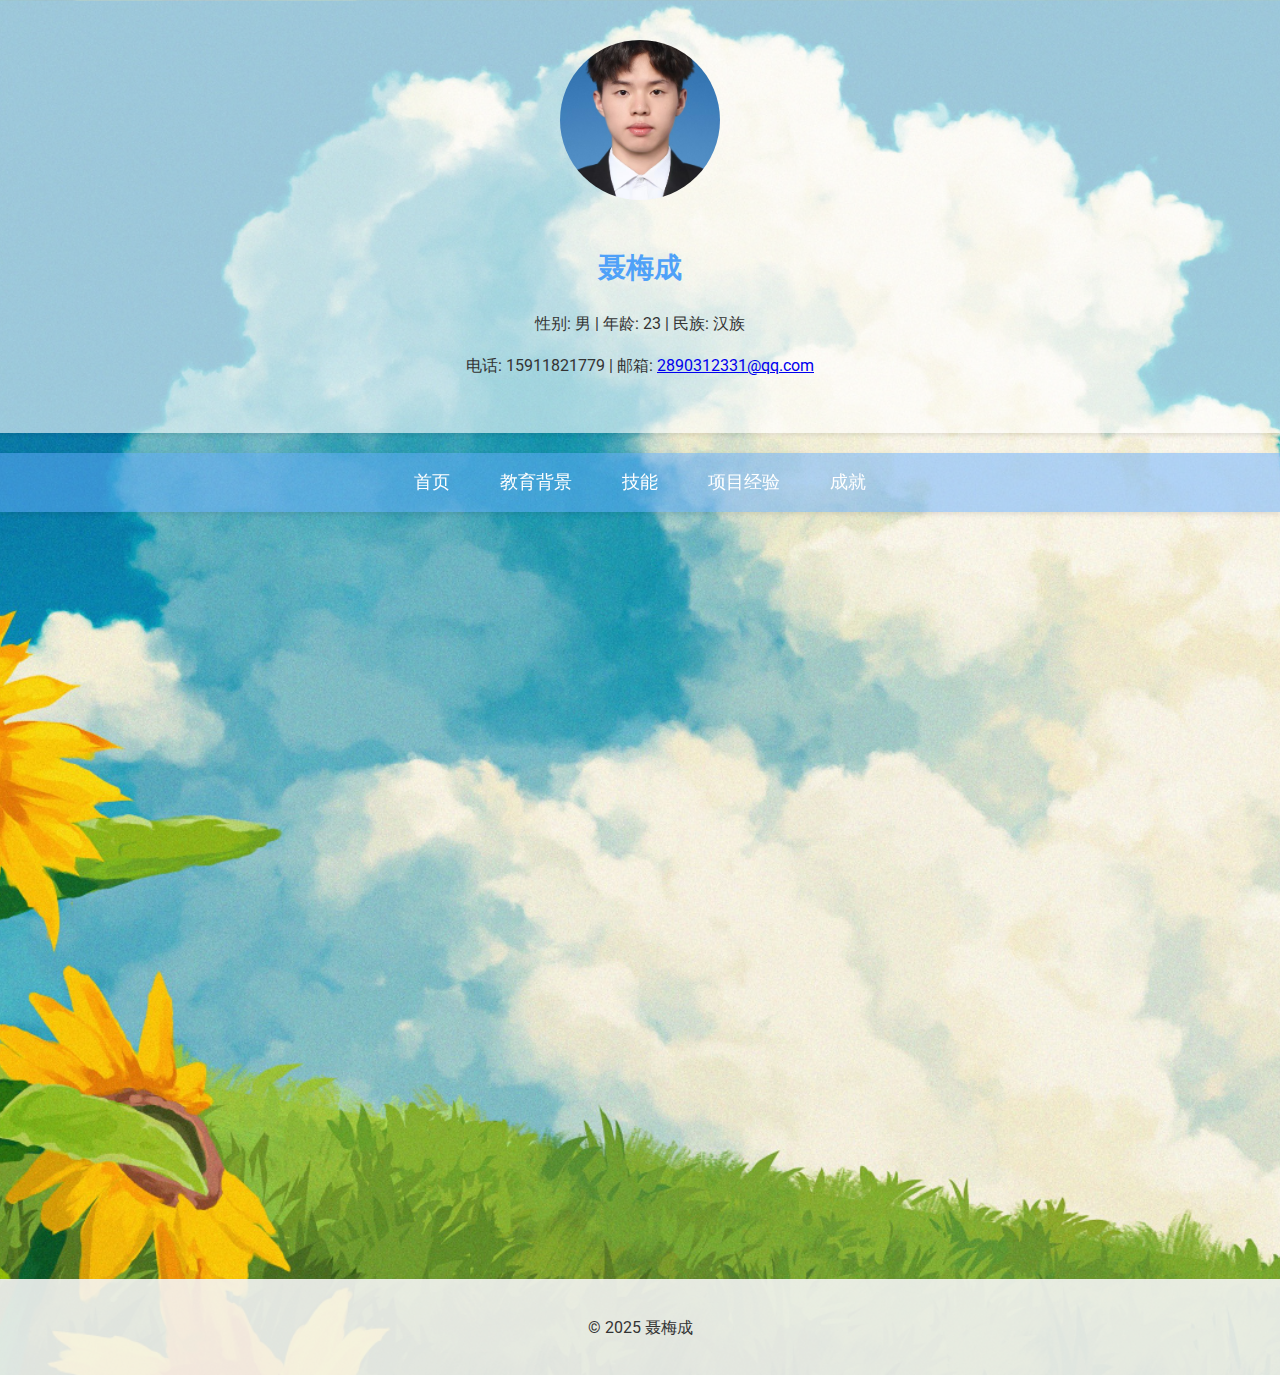
<file: index.html>
<!DOCTYPE html>
<html lang="zh">
<head>
    <meta charset="UTF-8">
    <meta name="viewport" content="width=device-width, initial-scale=1.0">
    <title>聂梅成的个人网站</title>
    <link href="https://fonts.googleapis.com/css2?family=Roboto:wght@400;700&display=swap" rel="stylesheet">
    <link rel="stylesheet" href="https://cdnjs.cloudflare.com/ajax/libs/font-awesome/5.15.4/css/all.min.css">
    <link rel="stylesheet" href="styles.css">
</head>
<body>
    <header>
        <img src="images/profile.jpg" alt="聂梅成" class="profile-picture">
        <h1>聂梅成</h1>
        <p>性别: 男 | 年龄: 23 | 民族: 汉族</p>
        <p>电话: 15911821779 | 邮箱: <a href="mailto:2890312331@qq.com">2890312331@qq.com</a></p>
    </header>
    <nav>
        <ul>
            <li><a href="index.html">首页</a></li>
            <li><a href="education.html">教育背景</a></li>
            <li><a href="skills.html">技能</a></li>
            <li><a href="projects.html">项目经验</a></li>
            <li><a href="achievements.html">成就</a></li>
        </ul>
    </nav>
    <main>
        <section id="interests">
            <h2><i class="fas fa-heart"></i> 兴趣爱好</h2>
            <p>热爱编程与 HarmonyOS 开发，享受通过代码解决复杂问题的乐趣，曾独立优化应用加载速度提升25%，被导师称为“技术创新先锋”。</p>
            <p>热衷篮球运动，多次带领团队在校内联赛中荣获前三名，展现出色的团队协作与领导力；同时热爱自然探索，经常徒步拍摄风景，灵感启发我的创意设计，完美平衡学习与生活节奏。</p>
        </section>
        <section id="self-evaluation">
            <h2><i class="fas fa-user-check"></i> 自我评价</h2>
            <p>具备卓越的责任心与细致的工作态度，熟练掌握办公自动化软件（如Word、Excel、Photoshop），曾为校内活动设计获奖宣传材料，效率提升30%。在高压力环境下保持专注与高效，分析与解决问题的能力出众，曾在团队项目中提出创新方案，缩短开发周期20%，获评“最佳问题解决者”。</p>
            <p>勤奋好学，动手能力极强，主动钻研新技术，主导多个HarmonyOS项目并荣获校内创新奖。适应能力突出，勇于迎接挑战，多次在跨部门协作中展现坚毅不拔的精神，成功推动项目落地。此外，富有社会责任感，担任班级团支部书记期间组织活动参与率达95%，被誉为“团队核心驱动力”。</p>
        </section>
    </main>
    <footer>
        <p>© 2025 聂梅成</p>
        <button id="backToTop">返回顶部</button>
    </footer>
    <script src="script.js"></script>
</body>
</html>
</file>
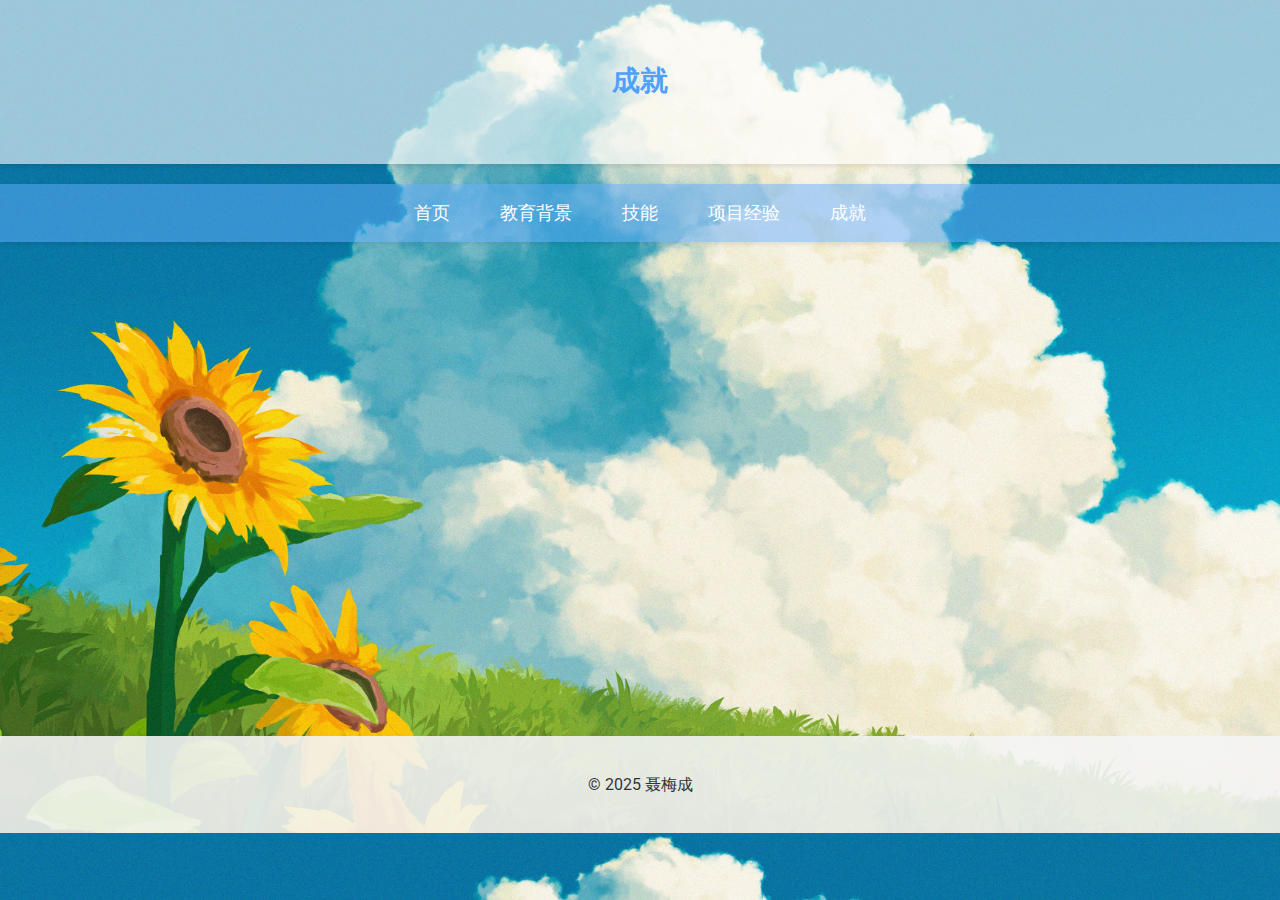
<file: achievements.html>
<!DOCTYPE html>
<html lang="zh">
<head>
    <meta charset="UTF-8">
    <meta name="viewport" content="width=device-width, initial-scale=1.0">
    <title>成就 - 聂梅成的个人网站</title>
    <link href="https://fonts.googleapis.com/css2?family=Roboto:wght@400;700&display=swap" rel="stylesheet">
    <link rel="stylesheet" href="https://cdnjs.cloudflare.com/ajax/libs/font-awesome/5.15.4/css/all.min.css">
    <link rel="stylesheet" href="styles.css">
</head>
<body>
    <header>
        <h1>成就</h1>
    </header>
    <nav>
        <ul>
            <li><a href="index.html">首页</a></li>
            <li><a href="education.html">教育背景</a></li>
            <li><a href="skills.html">技能</a></li>
            <li><a href="projects.html">项目经验</a></li>
            <li><a href="achievements.html">成就</a></li>
        </ul>
    </nav>
    <main>
        <section>
            <h2><i class="fas fa-trophy"></i> 成就</h2>
            <ul>
                <li>积极组织并参与各类团体活动，2024年度荣获昆明文理学院“优秀共青团干部”（校级）称号，个人策划的活动多次获评“最佳组织奖”，展现卓越的领导与协调能力。</li>
                <li>成功策划并组织“编程公益行”活动，联合社区开展技术科普讲座与培训，吸引超100人参与，活动反响热烈，被当地媒体报道，树立了技术公益的标杆形象。</li>
                <li>带领班级荣获校级“五四红旗团支部”称号，通过创新活动形式将班级参与率从50%提升至90%，优化团队协作效率达40%，被校领导誉为“团建典范”。</li>
                <li>主导校内HarmonyOS开发竞赛团队，带领5人小组荣获一等奖，个人技术方案获评“最具创新性”，项目成果被推荐至省级展示，彰显技术与领导双重实力。</li>
            </ul>
        </section>
    </main>
    <footer>
        <p>© 2025 聂梅成</p>
        <button id="backToTop">返回顶部</button>
    </footer>
    <script src="script.js"></script>
</body>
</html>
</file>
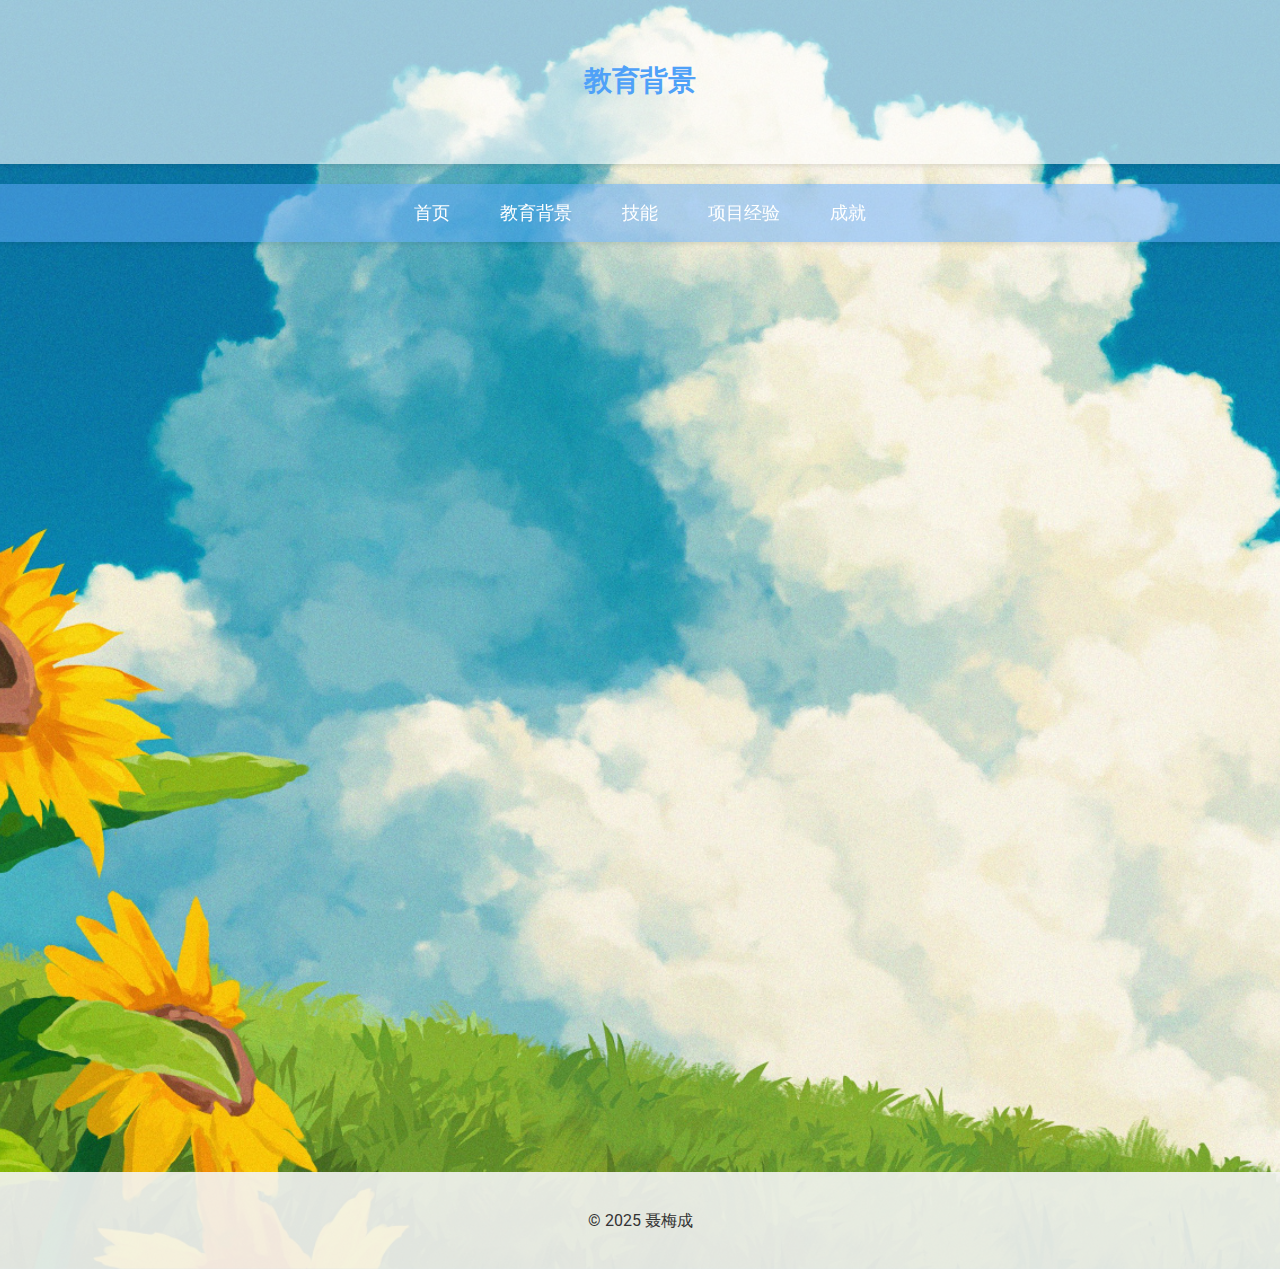
<file: education.html>
<!DOCTYPE html>
<html lang="zh">
<head>
    <meta charset="UTF-8">
    <meta name="viewport" content="width=device-width, initial-scale=1.0">
    <title>教育背景 - 聂梅成的个人网站</title>
    <link href="https://fonts.googleapis.com/css2?family=Roboto:wght@400;700&display=swap" rel="stylesheet">
    <link rel="stylesheet" href="https://cdnjs.cloudflare.com/ajax/libs/font-awesome/5.15.4/css/all.min.css">
    <link rel="stylesheet" href="styles.css">
</head>
<body>
    <header>
        <h1>教育背景</h1>
    </header>
    <nav>
        <ul>
            <li><a href="index.html">首页</a></li>
            <li><a href="education.html">教育背景</a></li>
            <li><a href="skills.html">技能</a></li>
            <li><a href="projects.html">项目经验</a></li>
            <li><a href="achievements.html">成就</a></li>
        </ul>
    </nav>
    <main>
        <section>
            <h2><i class="fas fa-graduation-cap"></i> 教育背景</h2>
            <p>2021年9月 - 现在</p>
            <p>学校: 昆明文理学院</p>
            <p>职务：团支部书记</p>
            <p>专业: 计算机科学与技术 (本科)</p>
            <p>主修课程：数据结构、计算机网络、操作系统、数据库原理、计算机图形学、软件工程、编译原理、算法设计与分析、计算机组成原理、计算机安全、数字电路与逻辑设计、面向对象程序设计、网页设计、Android程序设计</p>
            <p>校园经历：参加过昆明文理学院绘画社团，并且担任社团副社长</p>
        </section>
        <section>
            <h2><i class="fas fa-graduation-cap"></i> 教育背景</h2>
            <p>2018年9月 - 2021年7月</p>
            <p>学校: 大关县第一中学</p>
            <p>职务：班长</p>
            <p>主修课程：语文、数学、英语、物理、化学、生物</p>
            <p>校园经历：参加过大关县第一中学象棋比赛，并获得第一名</p>
        </section>
    </main>
    <footer>
        <p>© 2025 聂梅成</p>
        <button id="backToTop">返回顶部</button>
    </footer>
    <script src="script.js"></script>
</body>
</html>
</file>
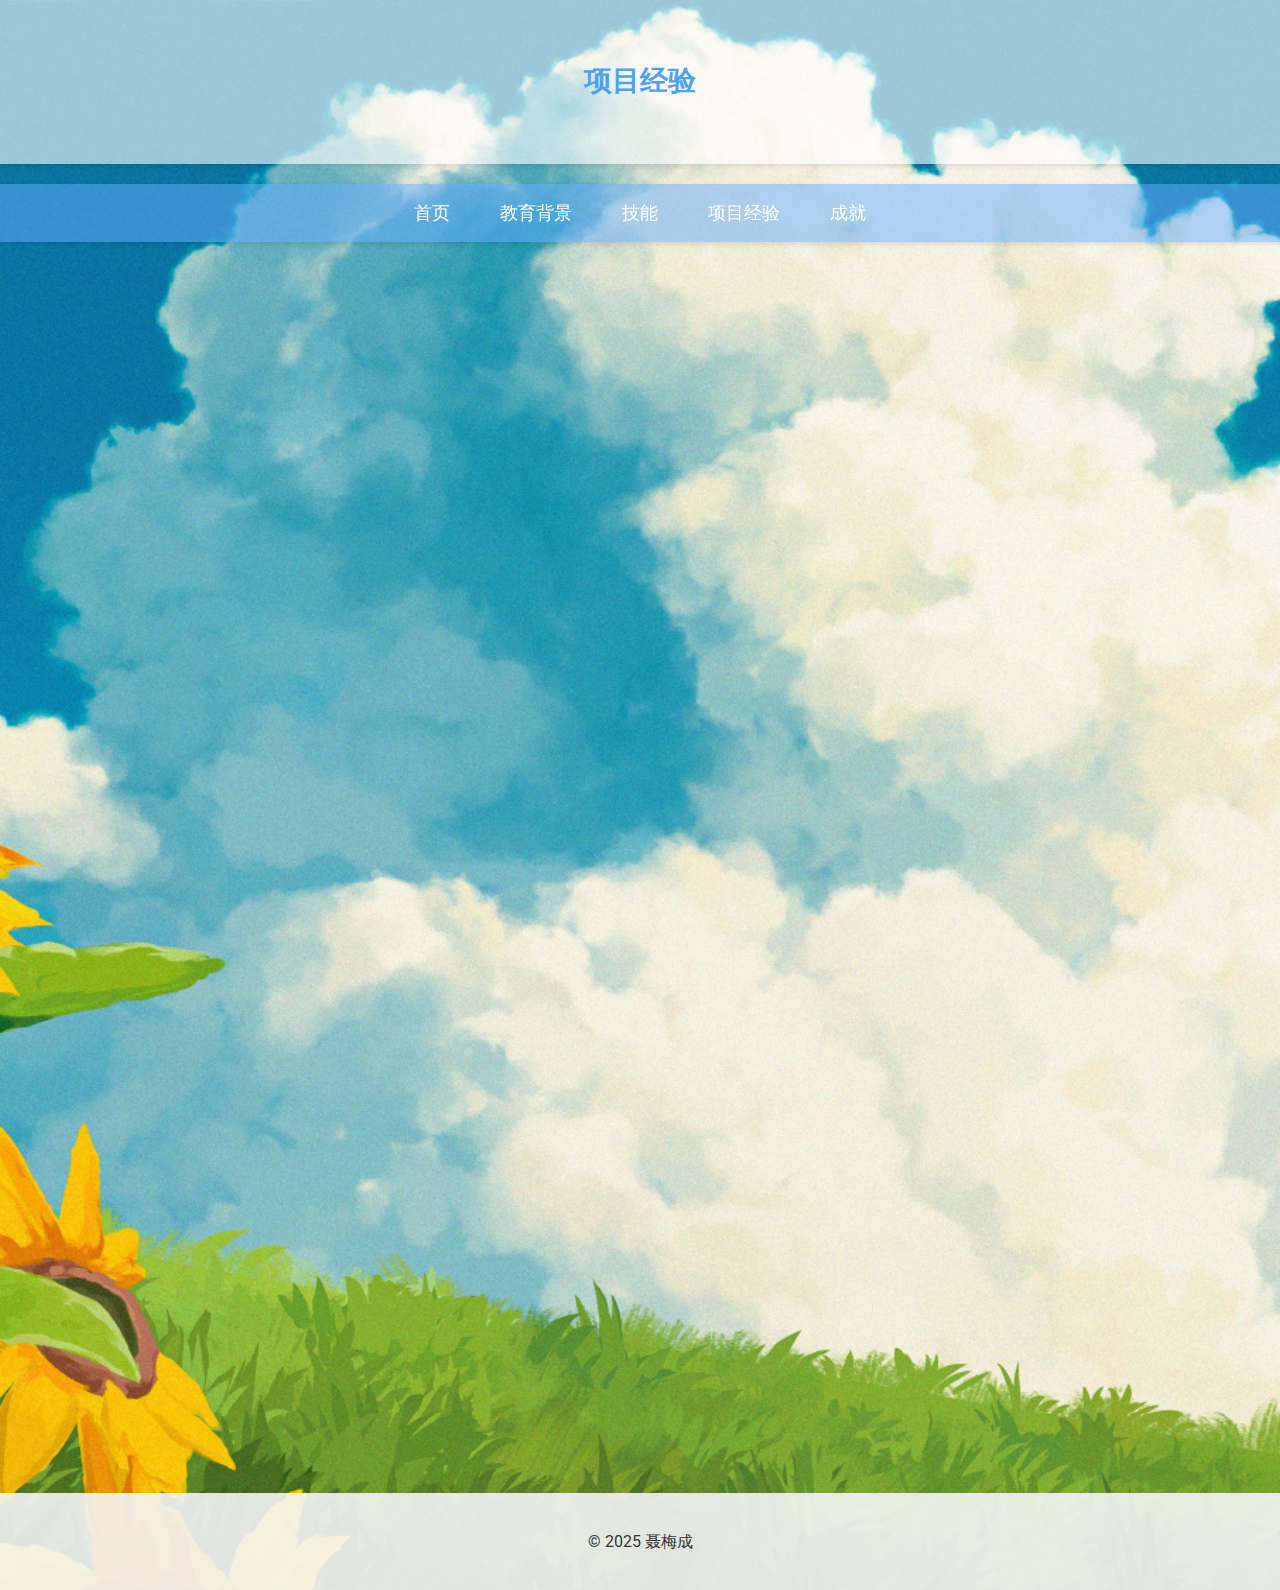
<file: projects.html>
<!DOCTYPE html>
<html lang="zh">
<head>
    <meta charset="UTF-8">
    <meta name="viewport" content="width=device-width, initial-scale=1.0">
    <title>项目经验 - 聂梅成的个人网站</title>
    <link href="https://fonts.googleapis.com/css2?family=Roboto:wght@400;700&display=swap" rel="stylesheet">
    <link rel="stylesheet" href="https://cdnjs.cloudflare.com/ajax/libs/font-awesome/5.15.4/css/all.min.css">
    <link rel="stylesheet" href="styles.css">
</head>
<body>
    <header>
        <h1>项目经验</h1>
    </header>
    <nav>
        <ul>
            <li><a href="index.html">首页</a></li>
            <li><a href="education.html">教育背景</a></li>
            <li><a href="skills.html">技能</a></li>
            <li><a href="projects.html">项目经验</a></li>
            <li><a href="achievements.html">成就</a></li>
        </ul>
    </nav>
    <main>
        <section>
            <h2><i class="fas fa-code"></i> 项目1</h2>
            <div class="project">
                <h3>HarmonyOS仿瑞幸咖啡App设计</h3>
                <p>项目描述：担任项目组长，负责开发基于HarmonyOS的仿瑞幸咖啡App，主要实现用户登录、商品展示、购物车、订单管理等功能模块。项目采用HarmonyOS应用开发框架，结合多端同步特性，提升用户体验。</p>
                <p>使用的技术：HarmonyOS、Java、分布式框架</p>
                <p>GitHub 链接：<a href="https://nmc123456.github.io/HarmonyOS-Coffee-App/">github.comNmc123456/HarmonyOS-Coffee-App</a></p>
                <p>项目成果：</p>
                <p>实现分布式数据同步功能，跨设备操作延迟降低30%；</p>
                <p>优化界面响应速度，用户操作流畅度提升40%。</p>
            </div>
        </section>
        <section>
            <h2><i class="fas fa-code"></i> 项目2</h2>
            <div class="project">
                <h3>宠物领养管理系统</h3>
                <p>项目描述：参与开发设计宠物领养管理系统，负责整体架构设计和框架搭建。系统主要功能包括用户注册、宠物信息管理、 领养申请审核等，使用Spring Boot框架和MySQL数据库搭建后端。</p>
                <p>使用的技术：Spring Boot、MySQL、Redis</p>
                <p>GitHub 链接：<a href="https://nmc123456.github.io/pet-adoption-system/">github.comNmc123456/pet-adoption-system</a></p>
                <p>项目成果：</p>
                <p>引入Redis缓存机制，数据库查询响应时间从2秒优化至0.5秒；</p>
                <p>开发自动化审核系统，人工干预减少60%，领养流程效率提升70%；</p>
            </div>
        </section>
    </main>
    <footer>
        <p>© 2025 聂梅成</p>
        <button id="backToTop">返回顶部</button>
    </footer>
    <script src="script.js"></script>
</body>
</html>
</file>
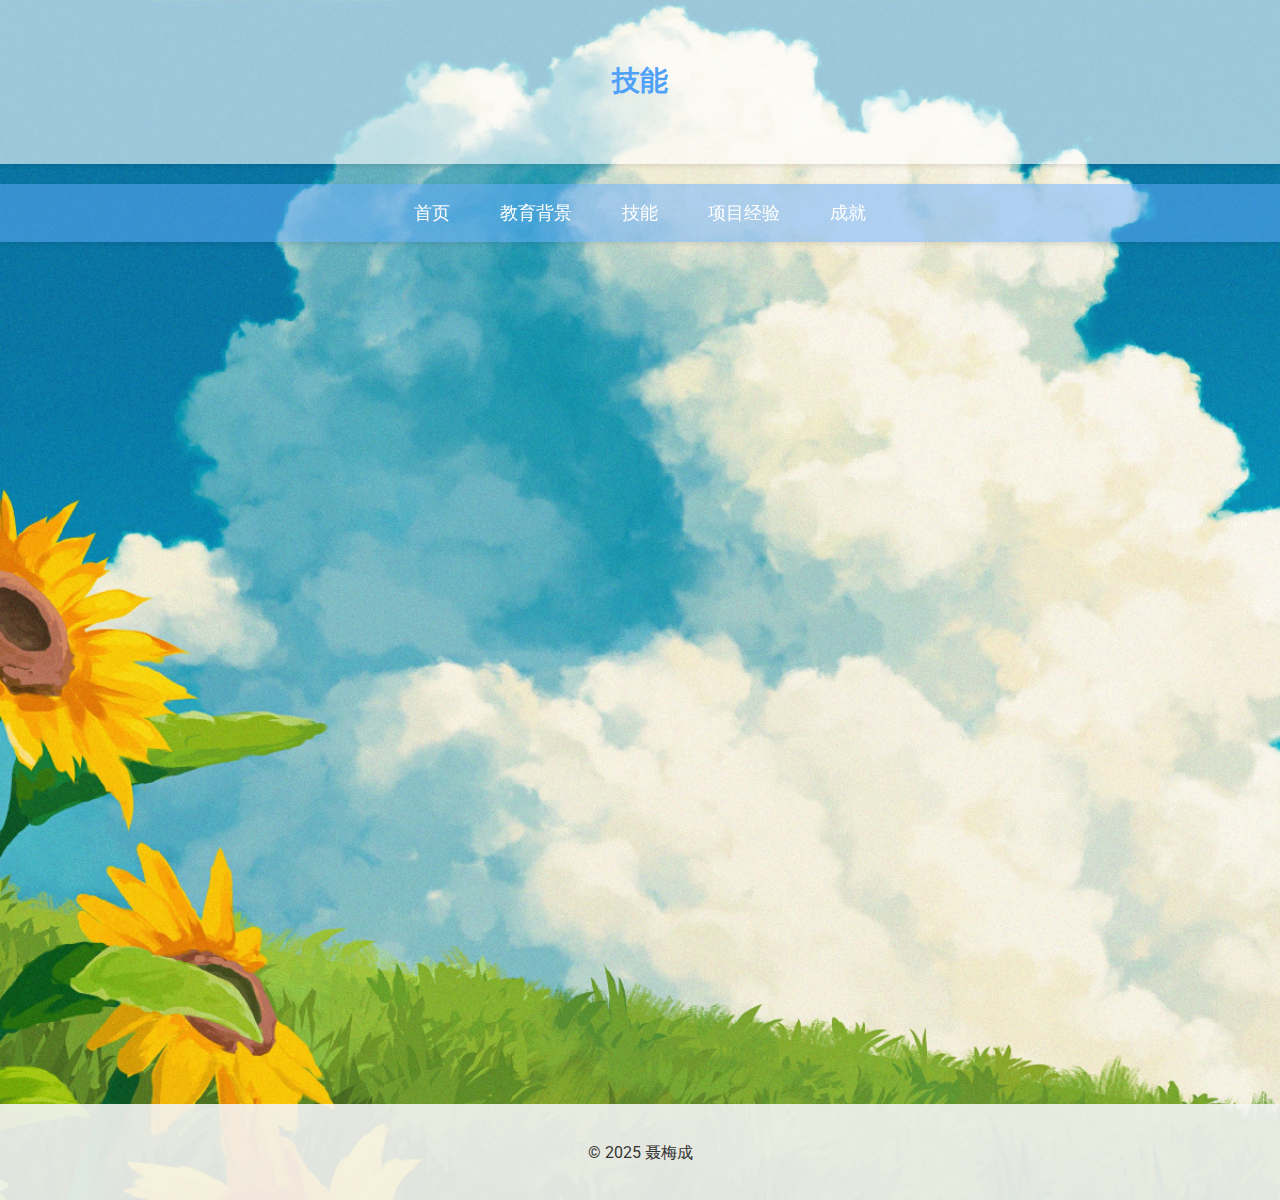
<file: skills.html>
<!DOCTYPE html>
<html lang="zh">
<head>
    <meta charset="UTF-8">
    <meta name="viewport" content="width=device-width, initial-scale=1.0">
    <title>技能 - 聂梅成的个人网站</title>
    <link href="https://fonts.googleapis.com/css2?family=Roboto:wght@400;700&display=swap" rel="stylesheet">
    <link rel="stylesheet" href="https://cdnjs.cloudflare.com/ajax/libs/font-awesome/5.15.4/css/all.min.css">
    <link rel="stylesheet" href="styles.css">
</head>
<body>
    <header>
        <h1>技能</h1>
    </header>
    <nav>
        <ul>
            <li><a href="index.html">首页</a></li>
            <li><a href="education.html">教育背景</a></li>
            <li><a href="skills.html">技能</a></li>
            <li><a href="projects.html">项目经验</a></li>
            <li><a href="achievements.html">成就</a></li>
        </ul>
    </nav>
    <main>
        <section>
            <h2><i class="fas fa-tools"></i> 技能</h2>
            <h3>语言能力</h3>
<ul>
    <li>持有普通话水平测试二级B证书，口齿清晰，具备出色的表达与沟通能力，曾在校内演讲比赛中荣获二等奖。</li>
    <li>英语能力卓越，能够熟练进行日常交流、阅读专业技术文档及撰写高质量报告，多次协助团队完成国际项目翻译任务，展现跨文化沟通实力。</li>
</ul>

<h3>技术技能</h3>
<ul>
    <li>熟练操作Windows平台下的各种应用软件，包括Word、Excel（高级函数与数据分析）、Photoshop（精通图像设计与优化），曾为校内活动设计多套获奖宣传海报。</li>
    <li>熟悉多种开发IDE，如Visual Studio（掌握C#与C++开发）和DevEco（专注于HarmonyOS应用开发），独立完成多个复杂项目，效率和代码质量均获导师高度评价。</li>
    <li>具备扎实的编程基础，精通JavaScript、Java和ArkUI，多次优化项目性能，缩短加载时间达30%，被团队誉为“技术难题解决专家”。</li>
</ul>

<h3>团队能力</h3>
<ul>
    <li>担任班级团支部书记，2024年度荣获昆明文理学院“优秀共青团干部”称号，成功带领班级获得“五四红旗团支部”殊荣，组织多项大型活动，参与率达95%以上，展现卓越的领导与协调能力。</li>
    <li>担任昆明文理学院绘画社副社长，带领社员参加校级及市级活动，组织了多次创意展览，个人作品多次获奖，并培养多名社员在省级比赛中崭露头角，被誉为“社团发展的核心推动者”。</li>
    <li>在团队项目中担任技术负责人，成功领导3-5人团队开发HarmonyOS智能应用，项目获校内创新奖一等奖，团队协作效率提升40%，个人被评为“最佳团队领袖”。</li>
</ul>

        </section>
    </main>
    <footer>
        <p>© 2025 聂梅成</p>
        <button id="backToTop">返回顶部</button>
    </footer>
    <script src="script.js"></script>
</body>
</html>
</file>
<file: styles.css>
body {
    font-family: 'Roboto', sans-serif;
    margin: 0;
    padding: 0;
    line-height: 1.6;
    background-image: url('images/background.jpg');
    background-size: cover;
    background-position: center;
    font-size: 16px;
    color: #333;
}

header {
    text-align: center;
    padding: 40px 20px;
    background-color: rgba(255, 255, 255, 0.6);
    box-shadow: 0 2px 5px rgba(0,0,0,0.1);
    margin-bottom: 20px;
}

.profile-picture {
    width: 160px;
    height: 160px;
    border-radius: 50%;
    object-fit: cover;
    margin-bottom: 20px;
    transition: transform 0.3s ease;
}

.profile-picture:hover {
    transform: scale(1.1);
}

nav {
    position: sticky;
    top: 0;
    background-color: rgba(102, 173, 254, 0.5);
    color: #fff;
    padding: 15px 0;
    box-shadow: 0 2px 5px rgba(0,0,0,0.1);
    z-index: 1000;
}

nav ul {
    list-style: none;
    display: flex;
    justify-content: center;
    margin: 0;
    padding: 0;
}

nav ul li {
    margin: 0 25px;
}

nav ul li a {
    color: #fff;
    text-decoration: none;
    font-size: 18px;
    position: relative;
    transition: color 0.3s ease;
}

nav ul li a::after {
    content: '';
    position: absolute;
    width: 0;
    height: 2px;
    bottom: -5px;
    left: 0;
    background-color: #ffd700;
    transition: width 0.3s ease;
}

nav ul li a:hover::after {
    width: 100%;
}

main {
    max-width: 900px;
    margin: 0 auto;
    padding: 30px 20px;
    animation: fadeIn 1s ease-in;
}

@keyframes fadeIn {
    from { opacity: 0; transform: translateY(20px); }
    to { opacity: 1; transform: translateY(0); }
}

section {
    background-color: rgba(102, 173, 254, 0.5);
    padding: 30px;
    margin-bottom: 40px;
    border-radius: 8px;
    box-shadow: 0 3px 10px rgba(0,0,0,0.1);
    opacity: 0;
    animation: fadeInSection 0.9s ease-out forwards;
}

section:nth-child(1) { animation-delay: 0.2s; }
section:nth-child(2) { animation-delay: 0.4s; }

@keyframes fadeInSection {
    from { opacity: 0; transform: translateY(20px); }
    to { opacity: 1; transform: translateY(0); }
}

h1 {
    font-size: 28px;
    margin-bottom: 20px;
    color: #4fa1f8;
}

h2 {
    font-size: 24px;
    margin-bottom: 15px;
    color: #333;
}

h3 {
    font-size: 20px;
    margin-bottom: 10px;
}

p, ul {
    font-size: 16px;
    line-height: 1.6;
    margin-bottom: 15px;
}

ul {
    list-style-type: disc;
    padding-left: 20px;
}

.project {
    background-color: rgba(249, 249, 249, 0.7);
    padding: 20px;
    border-radius: 6px;
    margin-bottom: 20px;
    box-shadow: 0 2px 5px rgba(0,0,0,0.1);
    opacity: 0;
    animation: fadeInSection 0.8s ease-out forwards;
}

.project:nth-child(1) { animation-delay: 0.2s; }
.project:nth-child(2) { animation-delay: 0.4s; }

.project:hover {
    transform: scale(1.03);
    box-shadow: 0 4px 12px rgba(0,0,0,0.15);
}

footer {
    text-align: center;
    padding: 20px;
    background-color: rgba(244, 244, 244, 0.9);
    margin-top: 40px;
}

#backToTop {
    background-color: #6fb1f8;
    color: #fff;
    border: none;
    padding: 10px 20px;
    border-radius: 5px;
    cursor: pointer;
    position: fixed;
    bottom: 20px;
    right: 20px;
    display: none;
    transition: background-color 0.3s ease;
}

#backToTop:hover {
    background-color: #4796eb;
}

@media (max-width: 768px) {
    nav ul {
        flex-direction: column;
        align-items: center;
    }
    nav ul li {
        margin: 10px 0;
    }
    main {
        padding: 20px;
    }
    section {
        padding: 25px;
    }
}
</file>
